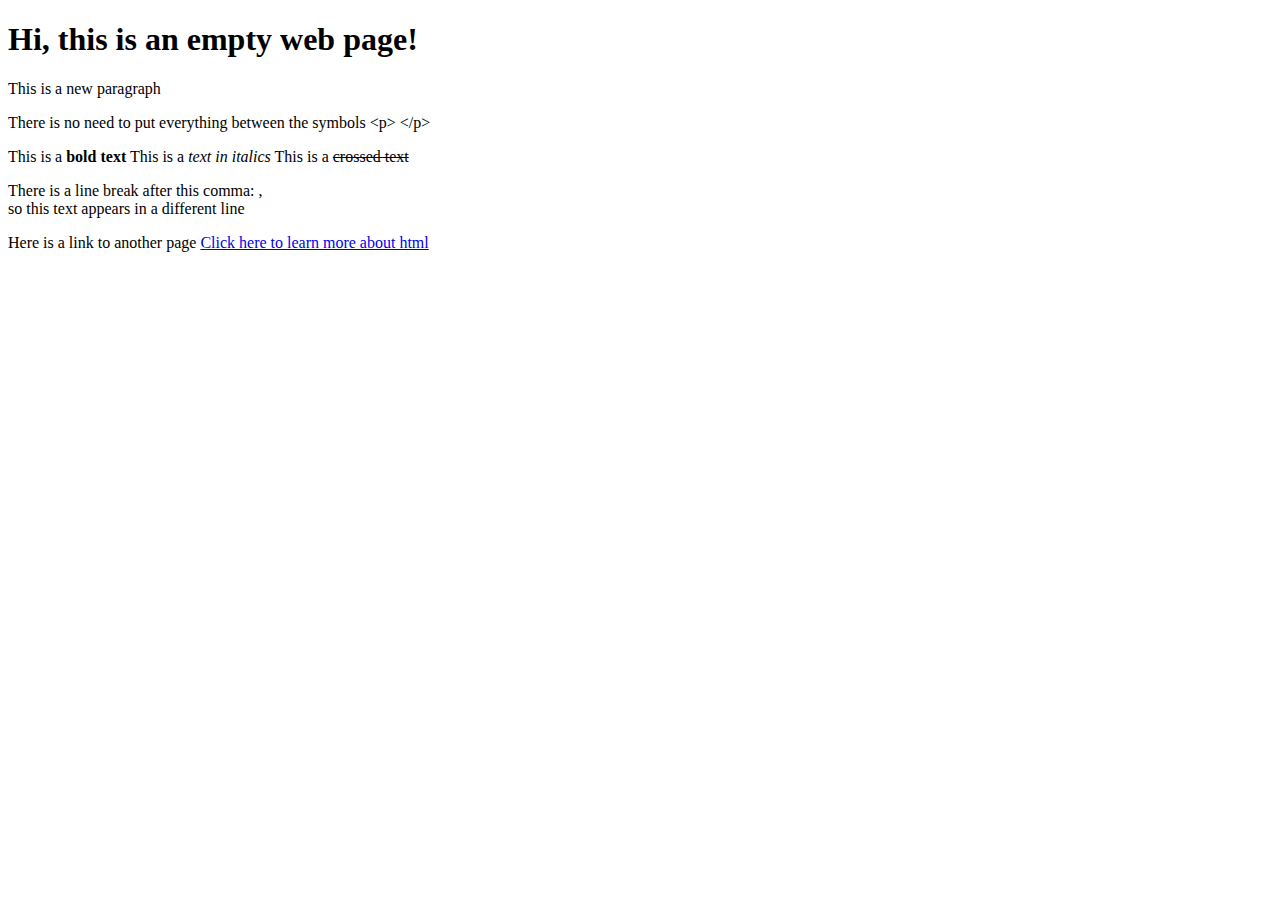
<file: EmptyPage/index.html>
<!doctype html>
<html>

  <head>
    <title>I'm the tab title</title>
  </head>

  <body>
    <h1>Hi, this is an empty web page!</h1>
    <!-- This line is commented out, so it doesn't appear in the web page  -->
    <p>
      This is a new paragraph
    </p>
    There is no need to put everything between the symbols  &lt;p&gt;  &lt;/p&gt;

    <p>
      This is a <b>bold text</b>
      This is a <i>text in italics</i>
      This is a <del>crossed text</del>
    </p>

    <p>
      There is a line break after this comma: , <br>  so this text appears in a different line
    </p>

    <p>
      Here is a link to another page <a href="https://www.w3schools.com/html/html_intro.asp">Click here to learn more about html</a>
    </p>


  <body>

</html>
</file>
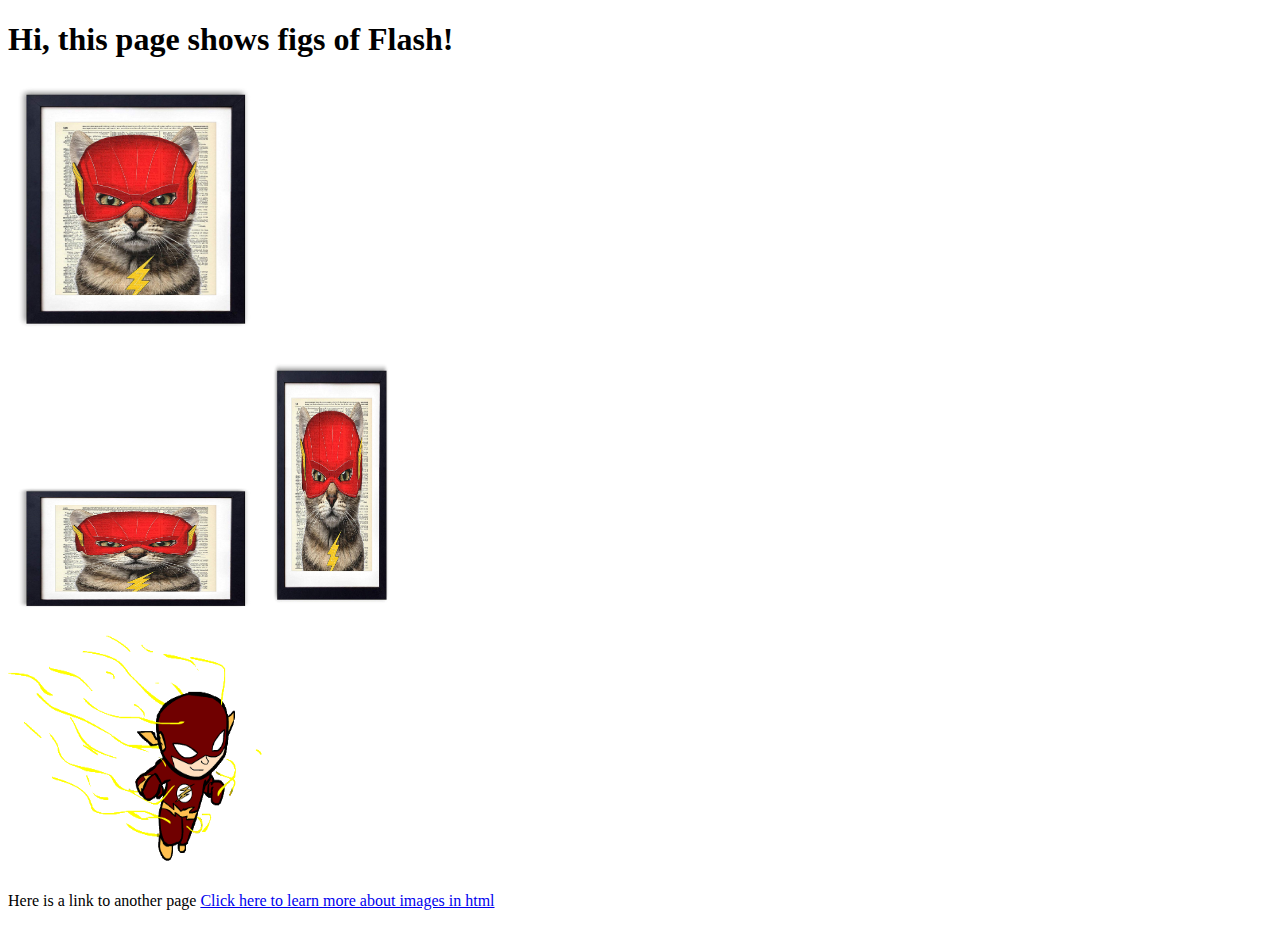
<file: GIFandImages/index.html>
<!doctype html>
<html>

  <head>
    <title>Flash images</title>
  </head>

  <body>
    <h1>Hi, this page shows figs of Flash!</h1>

    <p>
      <img src="images/catflash.jpg" alt="Square image" width="256" height="256">
    </p>

    <img src="images/catflash.jpg" alt="whatever wide" width="256" height="128">
    <img src="images/catflash.jpg" alt="whatever thin" width="128" height="256">

    <br>
    <img src="images/animatedflash.gif" alt="Flash running" width="256" height="256">

    <p>
      Here is a link to another page <a
        href="https://www.w3schools.com/html/html_images.asp">Click here to learn more about images in html</a>
    </p>

  <body>

</html>
</file>
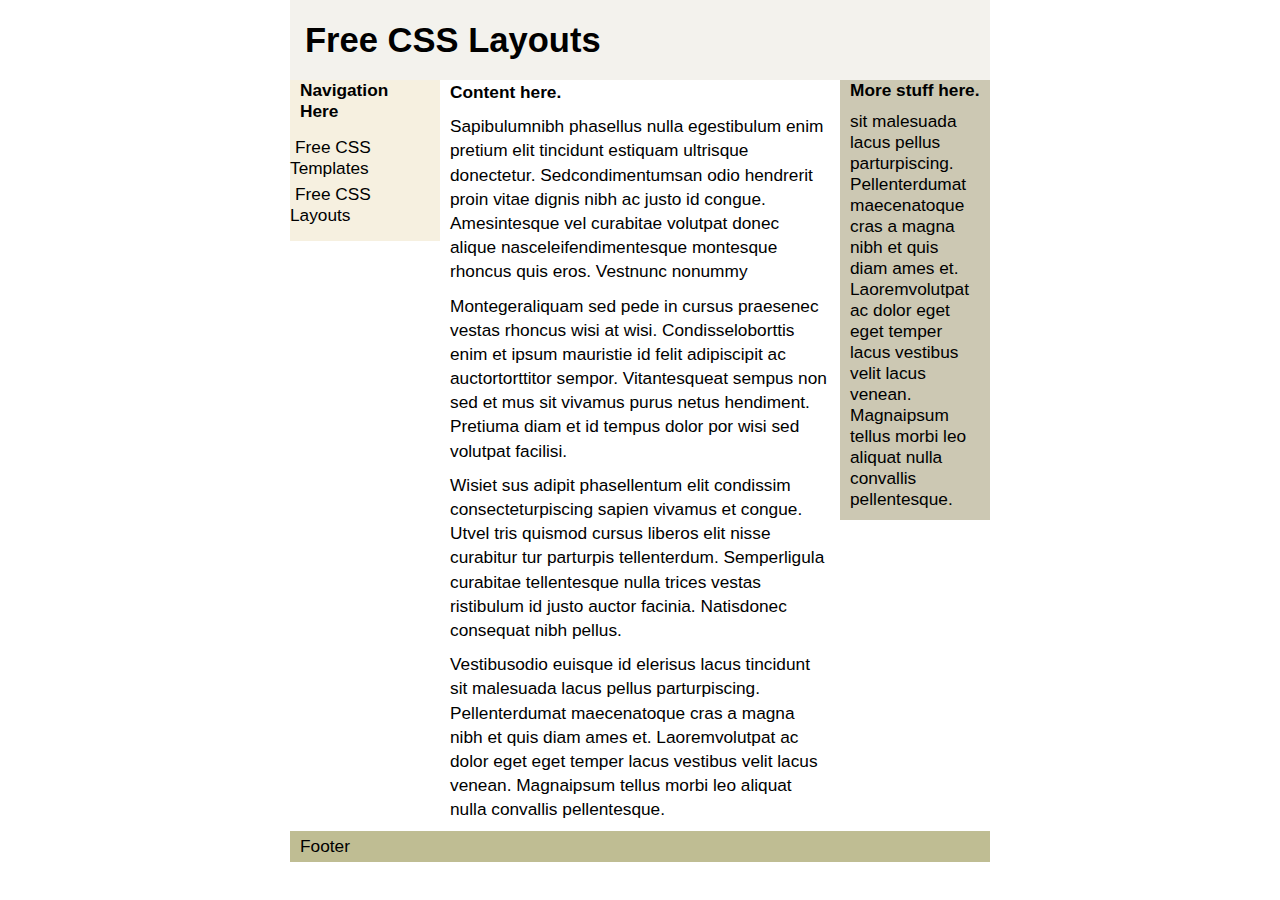
<file: LayoutCSS/index.html>
<!DOCTYPE HTML PUBLIC "-//W3C//DTD HTML 4.01//EN" "http://www.w3.org/TR/html4/strict.dtd">
<html>
<head>
<title>Free Css Layout 1</title>
<meta http-equiv="content-type" content="text/html; charset=iso-8859-1">
<link rel="stylesheet" type="text/css" href="styles.css" /> <!-- try to comment out this line -->
</head>
<body>
<div id="container">
<div id="header"><h1><a href="http://www.free-css.com/free-css-layouts.php">Free CSS Layouts</a></h1></div>
  <div id="wrapper">
    <div id="content">
      <p><strong>Content here.</strong></p>
      <p>Sapibulumnibh phasellus nulla egestibulum enim pretium elit tincidunt estiquam ultrisque donectetur. Sedcondimentumsan odio hendrerit proin vitae dignis nibh ac justo id congue. Amesintesque vel curabitae volutpat donec alique nasceleifendimentesque montesque rhoncus quis eros. Vestnunc nonummy</p>
      <p>Montegeraliquam sed pede in cursus praesenec vestas rhoncus wisi at wisi. Condisseloborttis enim et ipsum mauristie id felit adipiscipit ac auctortorttitor sempor. Vitantesqueat sempus non sed et mus sit vivamus purus netus hendiment. Pretiuma diam et id tempus dolor por wisi sed volutpat facilisi.</p>
      <p>Wisiet sus adipit phasellentum elit condissim consecteturpiscing sapien vivamus et congue. Utvel tris quismod cursus liberos elit nisse curabitur tur parturpis tellenterdum. Semperligula curabitae tellentesque nulla trices vestas ristibulum id justo auctor facinia. Natisdonec consequat nibh pellus.</p>
      <p>Vestibusodio euisque id elerisus lacus tincidunt sit malesuada lacus pellus parturpiscing. Pellenterdumat maecenatoque cras a magna nibh et quis diam ames et. Laoremvolutpat ac dolor eget eget temper lacus vestibus velit lacus venean. Magnaipsum tellus morbi leo aliquat nulla convallis pellentesque.</p>
    </div>
  </div>
  <div id="navigation">
    <p><strong>Navigation Here</strong></p>
    <ul>
      <li><a href="http://www.free-css.com/">Free CSS Templates</a></li>
      <li><a href="http://www.free-css.com/free-css-layouts.php">Free CSS Layouts</a></li>
    </ul>
  </div>
  <div id="extra">
    <p><strong>More stuff here.</strong></p>
    <p>sit malesuada lacus pellus parturpiscing. Pellenterdumat maecenatoque cras a magna nibh et quis diam ames et. Laoremvolutpat ac dolor eget eget temper lacus vestibus velit lacus venean. Magnaipsum tellus morbi leo aliquat nulla convallis pellentesque.</p>
  </div>
  <div id="footer">
    <p>Footer</p>
  </div>
</div>
</body>
</html>
</file>
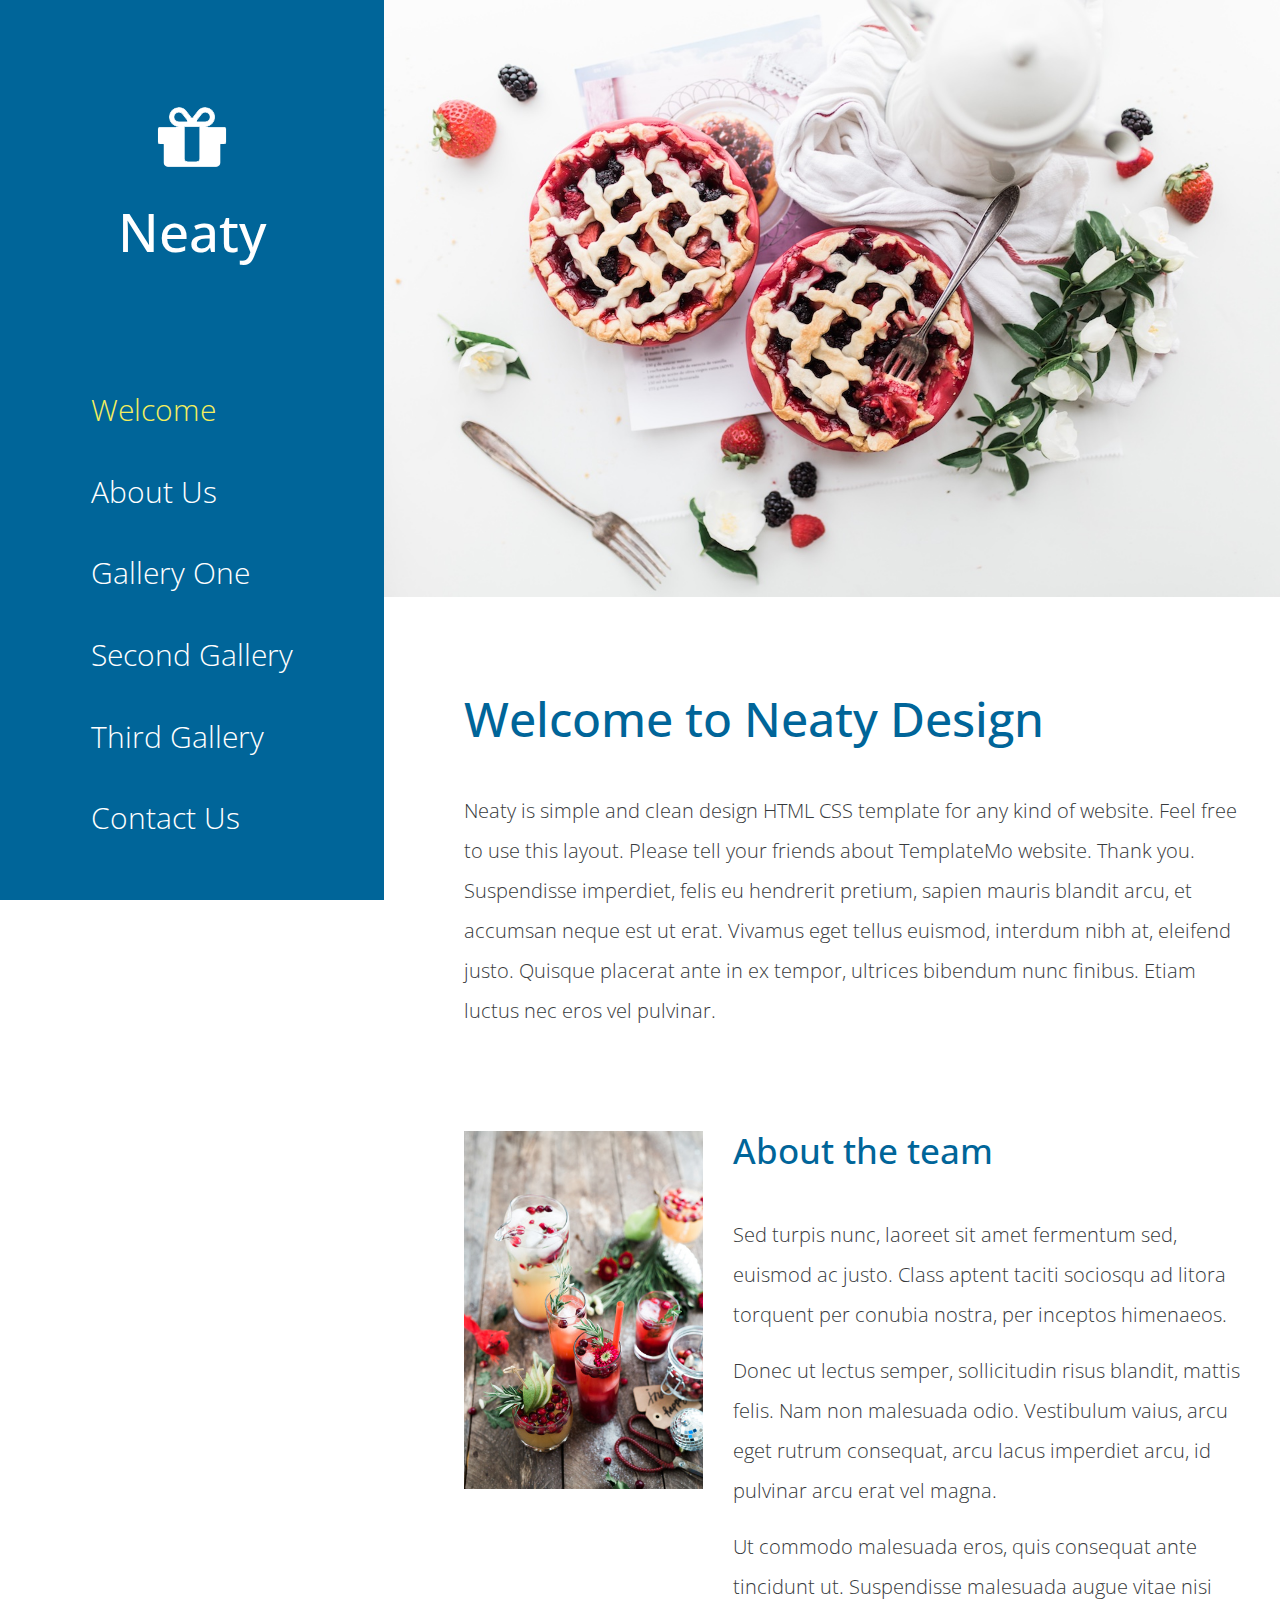
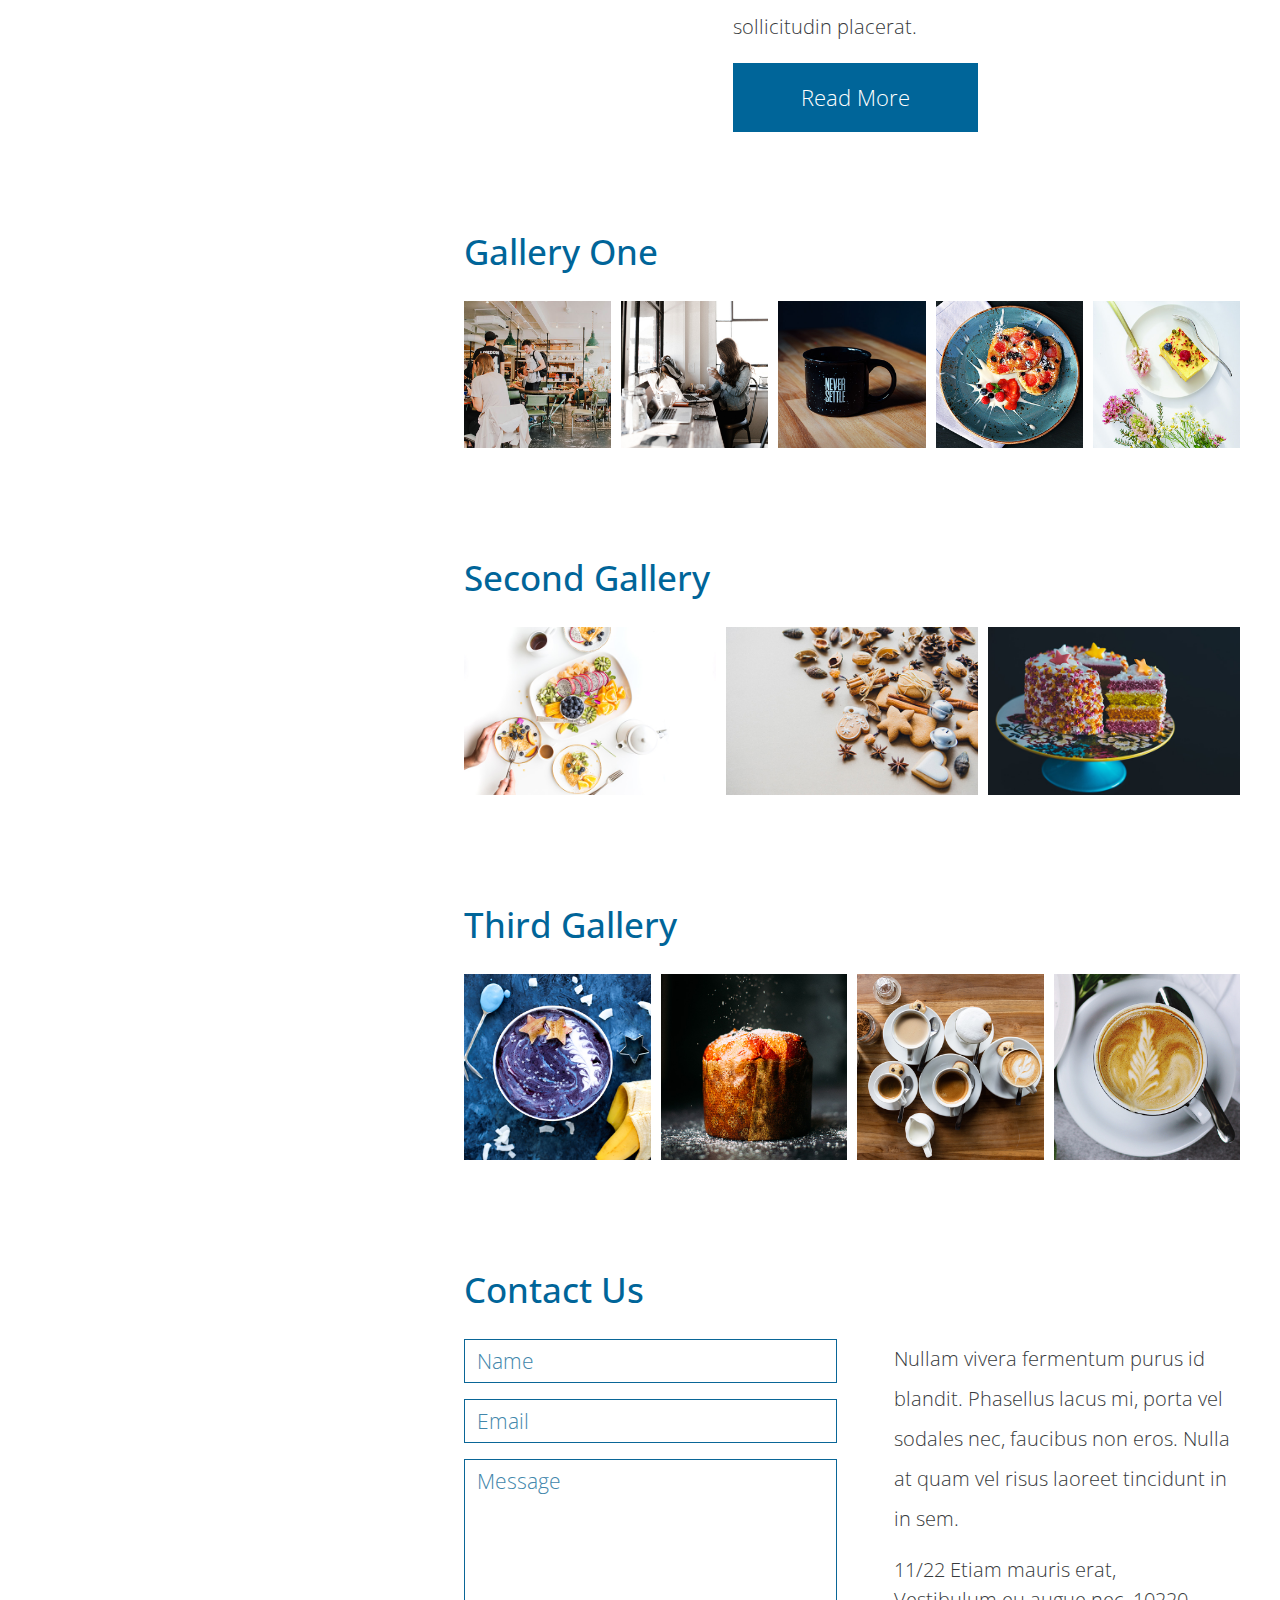
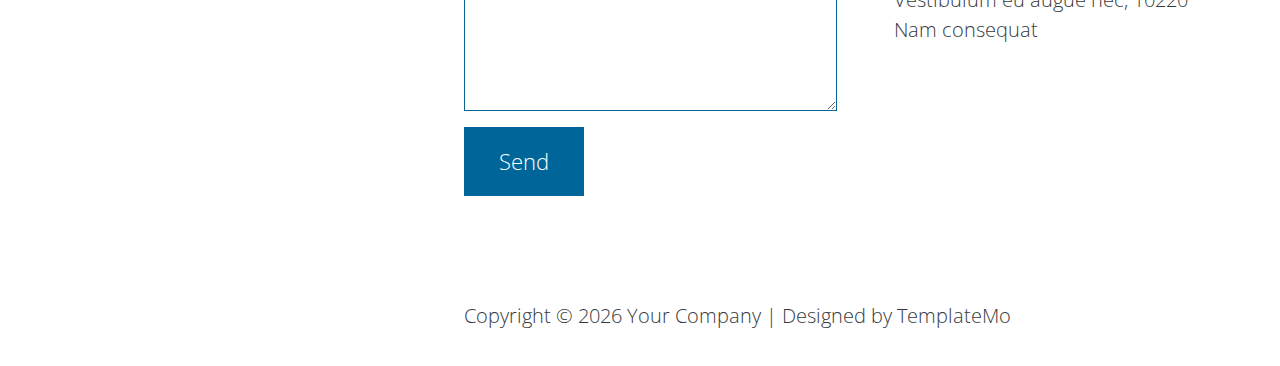
<file: Neaty/index.html>
<!DOCTYPE html>
<html>
<head>
    <meta charset="utf-8">
    <meta http-equiv="X-UA-Compatible" content="IE=edge">
    <meta name="viewport" content="width=device-width, initial-scale=1">

    <title>Neaty HTML Web Template</title>
<!--
Neaty HTML Template
http://www.templatemo.com/tm-501-neaty
-->
    <!-- load stylesheets -->
    <link rel="stylesheet" href="https://fonts.googleapis.com/css?family=Open+Sans:300,400">  <!-- Google web font "Open Sans" -->
    <link rel="stylesheet" href="css/bootstrap.min.css">                                      <!-- Bootstrap style -->
    <link rel="stylesheet" href="css/magnific-popup.css">                                <!-- Magnific pop up style, http://dimsemenov.com/plugins/magnific-popup/ -->
    <link rel="stylesheet" href="css/templatemo-style.css">                                   <!-- Templatemo style -->

    <!-- HTML5 shim and Respond.js for IE8 support of HTML5 elements and media queries -->
    <!-- WARNING: Respond.js doesn't work if you view the page via file:// -->
        <!--[if lt IE 9]>
          <script src="https://oss.maxcdn.com/html5shiv/3.7.2/html5shiv.min.js"></script>
          <script src="https://oss.maxcdn.com/respond/1.4.2/respond.min.js"></script>
          <![endif]-->
</head>
    <body>
        <div class="container">
            <div class="row">
                <div class="tm-left-right-container">
                    <!-- Left column: logo and menu -->
                    <div class="tm-blue-bg tm-left-column">
                        <div class="tm-logo-div text-xs-center">
                            <img src="img/tm-neaty-logo.png" alt="Logo">
                            <h1 class="tm-site-name">Neaty</h1>
                        </div>
                        <nav class="tm-main-nav">
                            <ul class="tm-main-nav-ul">
                                <li class="tm-nav-item">
                                    <a href="#welcome" class="tm-nav-item-link">Welcome</a>
                                </li>
                                <li class="tm-nav-item">
                                    <a href="#about" class="tm-nav-item-link">About Us</a>
                                </li>
                                <li class="tm-nav-item">
                                    <a href="#galleryone" class="tm-nav-item-link">Gallery One</a>
                                </li>
                                <li class="tm-nav-item">
                                    <a href="#secondgallery" class="tm-nav-item-link">Second Gallery</a>
                                </li>
                                <li class="tm-nav-item">
                                    <a href="#thirdgallery" class="tm-nav-item-link">Third Gallery</a>
                                </li>
                                <li class="tm-nav-item">
                                    <a href="#contact" class="tm-nav-item-link">Contact Us</a>
                                </li>
                            </ul>
                        </nav>
                    </div> <!-- Left column: logo and menu -->

                    <!-- Right column: content -->
                    <div class="tm-right-column">
                        <figure>
                            <img src="img/neaty-01.jpg" alt="Header image" class="img-fluid">
                        </figure>

                        <div class="tm-content-div">
                            <!-- Welcome section -->
                            <section id="welcome" class="tm-section">
                                <header>
                                    <h2 class="tm-blue-text tm-welcome-title tm-margin-b-45">Welcome to Neaty Design</h2>
                                </header>
                                <p>Neaty is simple and clean design HTML CSS template for any kind of website. Feel free to use this layout. Please tell your friends about TemplateMo website. Thank you. Suspendisse imperdiet, felis eu hendrerit pretium, sapien mauris blandit arcu, et accumsan neque est ut erat. Vivamus eget tellus euismod, interdum nibh at, eleifend justo. Quisque placerat ante in ex tempor, ultrices bibendum nunc finibus. Etiam luctus nec eros vel pulvinar.</p>
                            </section>
                            <!-- About section -->
                            <section id="about" class="tm-section">
                                <div class="row">
                                    <div class="col-lg-8 col-md-7 col-sm-12 col-xs-12 push-lg-4 push-md-5">
                                        <header>
                                            <h2 class="tm-blue-text tm-section-title tm-margin-b-45">About the team</h2>
                                        </header>
                                        <p>Sed turpis nunc, laoreet sit amet fermentum sed, euismod ac justo. Class aptent taciti sociosqu ad litora torquent per conubia nostra, per inceptos himenaeos.</p>
                                        <p>Donec ut lectus semper, sollicitudin risus blandit, mattis felis. Nam non malesuada odio. Vestibulum vaius, arcu eget rutrum consequat, arcu lacus imperdiet arcu, id pulvinar arcu erat vel magna.</p>
                                        <p>Ut commodo malesuada eros, quis consequat ante tincidunt ut. Suspendisse malesuada augue vitae nisi sollicitudin placerat.</p>
                                        <a href="#" class="tm-button tm-button-wide">Read More</a>
                                    </div>

                                    <div class="col-lg-4 col-md-5 col-sm-12 col-xs-12 pull-lg-8 pull-md-7 tm-about-img-container">
                                        <img src="img/neaty-02.jpg" alt="Image" class="img-fluid">
                                    </div>
                                </div>
                            </section>

                            <!-- Gallery One section -->
                            <section id="galleryone" class="tm-section">
                                <header><h2 class="tm-blue-text tm-section-title tm-margin-b-30">Gallery One</h2></header>
                                <div class="tm-gallery-container tm-gallery-1">
                                    <div class="tm-img-container tm-img-container-1">
                                        <a href="img/neaty-03.jpg"><img src="img/neaty-03.jpg" alt="Image" class="img-fluid tm-img-tn"></a>
                                    </div>
                                    <div class="tm-img-container tm-img-container-1">
                                        <a href="img/neaty-04.jpg"><img src="img/neaty-04.jpg" alt="Image" class="img-fluid tm-img-tn"></a>
                                    </div>
                                    <div class="tm-img-container tm-img-container-1">
                                        <a href="img/neaty-05.jpg"><img src="img/neaty-05.jpg" alt="Image" class="img-fluid tm-img-tn"></a>    
                                    </div>
                                    <div class="tm-img-container tm-img-container-1">
                                        <a href="img/neaty-06.jpg"><img src="img/neaty-06.jpg" alt="Image" class="img-fluid tm-img-tn"></a>    
                                    </div>
                                    <div class="tm-img-container tm-img-container-1">
                                        <a href="img/neaty-07.jpg"><img src="img/neaty-07.jpg" alt="Image" class="img-fluid tm-img-tn"></a>    
                                    </div>
                                </div>
                            </section>

                            <!-- Second Gallery section -->
                            <section id="secondgallery" class="tm-section">
                                <header><h2 class="tm-blue-text tm-section-title tm-margin-b-30">Second Gallery</h2></header>
                                <div class="tm-gallery-container tm-gallery-2">
                                    <div class="tm-img-container tm-img-container-2">
                                        <a href="img/neaty-08.jpg"><img src="img/neaty-08.jpg" alt="Image" class="img-fluid tm-img-tn"></a>    
                                    </div>
                                    <div class="tm-img-container tm-img-container-2">
                                        <a href="img/neaty-09.jpg"><img src="img/neaty-09.jpg" alt="Image" class="img-fluid tm-img-tn"></a>    
                                    </div>
                                    <div class="tm-img-container tm-img-container-2">
                                        <a href="img/neaty-10.jpg"><img src="img/neaty-10.jpg" alt="Image" class="img-fluid tm-img-tn"></a>    
                                    </div>
                                </div>
                            </section>

                            <!-- Third Gallery section -->
                            <section id="thirdgallery" class="tm-section">
                                <header><h2 class="tm-blue-text tm-section-title tm-margin-b-30">Third Gallery</h2></header>
                                <div class="tm-gallery-container tm-gallery-3">
                                    <div class="tm-img-container tm-img-container-3">
                                        <a href="img/neaty-11.jpg"><img src="img/neaty-11.jpg" alt="Image" class="img-fluid tm-img-tn"></a>    
                                    </div>
                                    <div class="tm-img-container tm-img-container-3">
                                        <a href="img/neaty-12.jpg"><img src="img/neaty-12.jpg" alt="Image" class="img-fluid tm-img-tn"></a>
                                    </div>
                                    <div class="tm-img-container tm-img-container-3">
                                        <a href="img/neaty-13.jpg"><img src="img/neaty-13.jpg" alt="Image" class="img-fluid tm-img-tn"></a>
                                    </div>
                                    <div class="tm-img-container tm-img-container-3">
                                        <a href="img/neaty-14.jpg"><img src="img/neaty-14.jpg" alt="Image" class="img-fluid tm-img-tn"></a>
                                    </div>
                                </div>
                            </section>

                            <!-- Contact Us section -->
                            <section id="contact" class="tm-section">
                                <header><h2 class="tm-blue-text tm-section-title tm-margin-b-30">Contact Us</h2></header>

                                <div class="row">
                                    <div class="col-lg-6">
                                        <form action="#contact" method="post" class="contact-form">
                                            <div class="form-group">
                                                <input type="text" id="contact_name" name="contact_name" class="form-control" placeholder="Name"  required/>
                                            </div>
                                            <div class="form-group">
                                                <input type="email" id="contact_email" name="contact_email" class="form-control" placeholder="Email"  required/>
                                            </div>
                                            <div class="form-group">
                                                <textarea id="contact_message" name="contact_message" class="form-control" rows="9" placeholder="Message" required></textarea>
                                            </div>
                                            <button type="submit" class="float-right tm-button">Send</button>
                                        </form>
                                    </div>

                                    <div class="col-lg-6 tm-contact-right">
                                        <p>
                                        Nullam vivera fermentum purus id blandit. Phasellus lacus mi, porta vel sodales nec, faucibus non eros. Nulla at quam vel risus laoreet tincidunt in in sem.
                                        </p>
                                        <address>
                                            11/22 Etiam mauris erat,<br>
                                            Vestibulum eu augue nec, 10220<br>
                                            Nam consequat
                                        </address>
                                    </div>
                                </div>

                            </section>
                            <footer>
                                <p class="tm-copyright-p">Copyright &copy; <span class="tm-current-year">2017</span> Your Company

                                | Designed by TemplateMo</p>
                            </footer>
                        </div>

                    </div> <!-- Right column: content -->
                </div>
            </div> <!-- row -->
        </div> <!-- container -->

        <!-- load JS files -->
        <script src="js/jquery-1.11.3.min.js"></script>             <!-- jQuery (https://jquery.com/download/) -->
        <script src="js/jquery.magnific-popup.min.js"></script>     <!-- Magnific pop-up (http://dimsemenov.com/plugins/magnific-popup/) -->
        <script src="js/jquery.singlePageNav.min.js"></script>      <!-- Single Page Nav (https://github.com/ChrisWojcik/single-page-nav) -->
        <script>

            $(document).ready(function(){

                // Single page nav
                $('.tm-main-nav').singlePageNav({
                    'currentClass' : "active",
                    offset : 20
                });

                // Magnific pop up
                $('.tm-gallery-1').magnificPopup({
                  delegate: 'a', // child items selector, by clicking on it popup will open
                  type: 'image',
                  gallery: {enabled:true}
                  // other options
                });

                $('.tm-gallery-2').magnificPopup({
                  delegate: 'a', // child items selector, by clicking on it popup will open
                  type: 'image',
                  gallery: {enabled:true}
                  // other options
                });

                $('.tm-gallery-3').magnificPopup({
                  delegate: 'a', // child items selector, by clicking on it popup will open
                  type: 'image',
                  gallery: {enabled:true}
                  // other options
                });

                $('.tm-current-year').text(new Date().getFullYear());
            });
        </script>
</body>
</html>
</file>
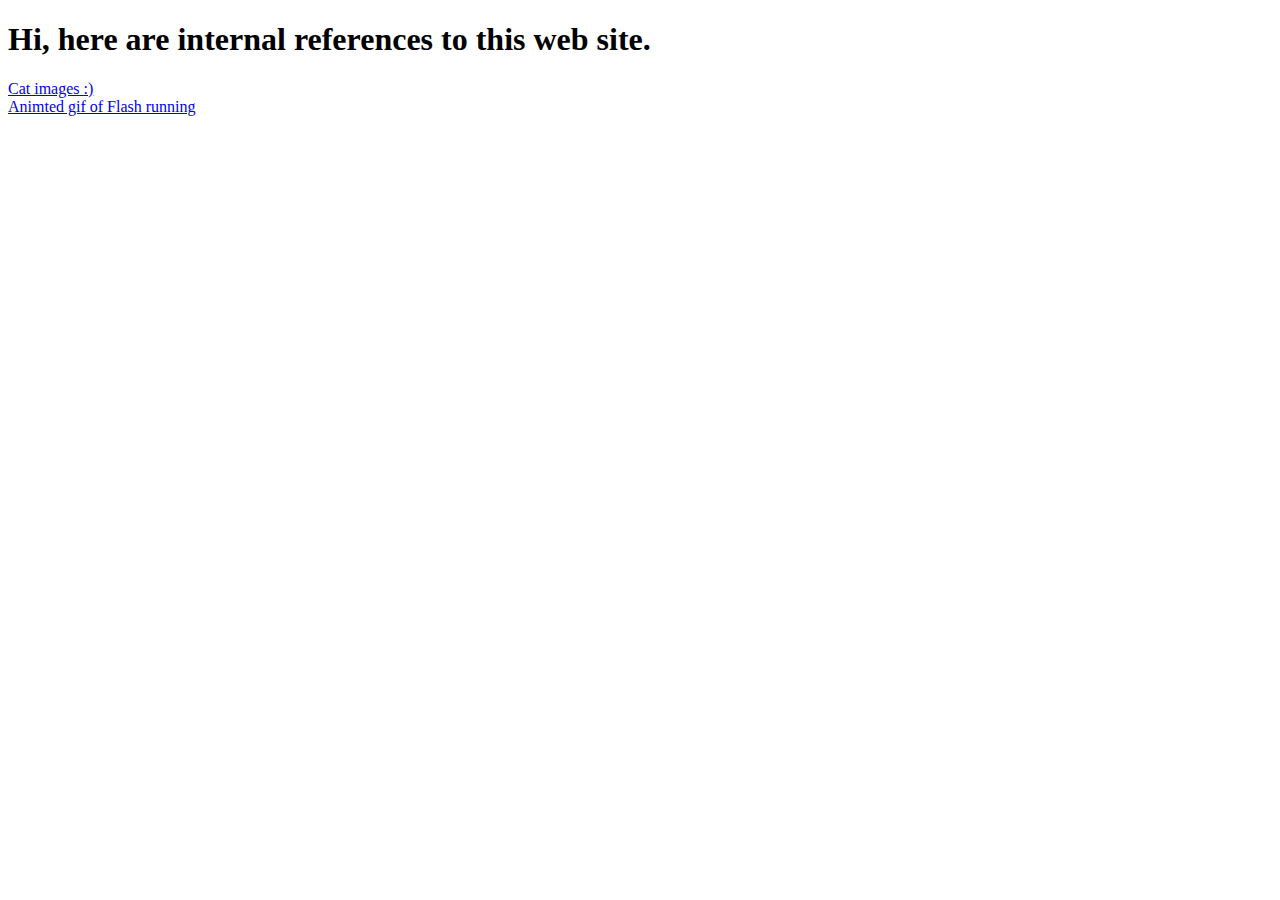
<file: References/index.html>
<!doctype html>
<html>

  <head>
    <title>Flash images</title>
  </head>

  <body>
    <h1>Hi, here are internal references to this web site.</h1>

    <a href="cat_pics.html" title="first link">Cat images :)</a>
    <br>
    <a href="flash_running.html">Animted gif of Flash running</a>



  <body>

</html>
</file>
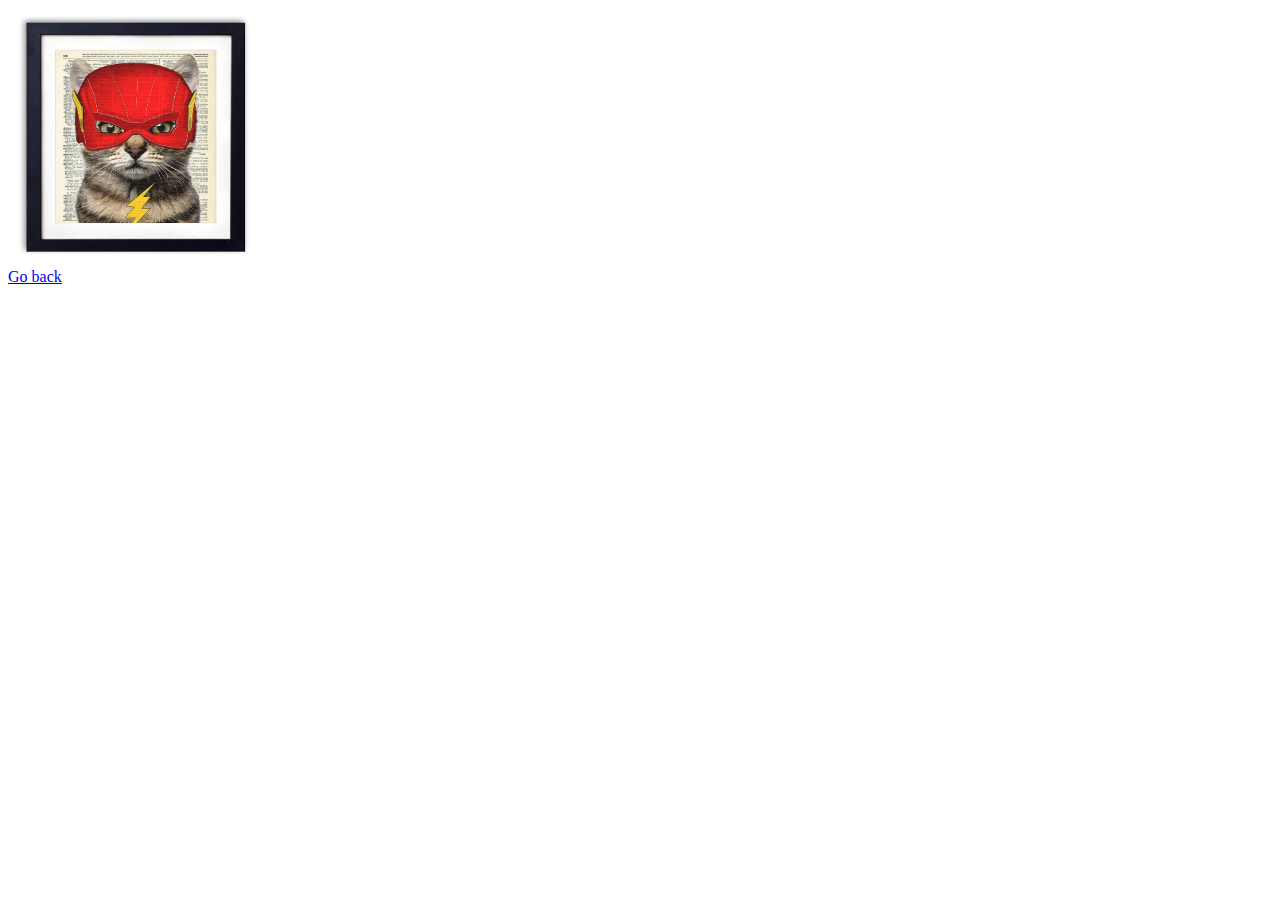
<file: References/cat_pics.html>
<!doctype html>
<html>

  <head>
    <title>Cat-Flash</title>
  </head>

  <body>
    <img src="images/catflash.jpg" alt="Square image" width="256" height="256">

    <br>

    <a href="index.html">Go back</a>

  </body>
</html>
</file>
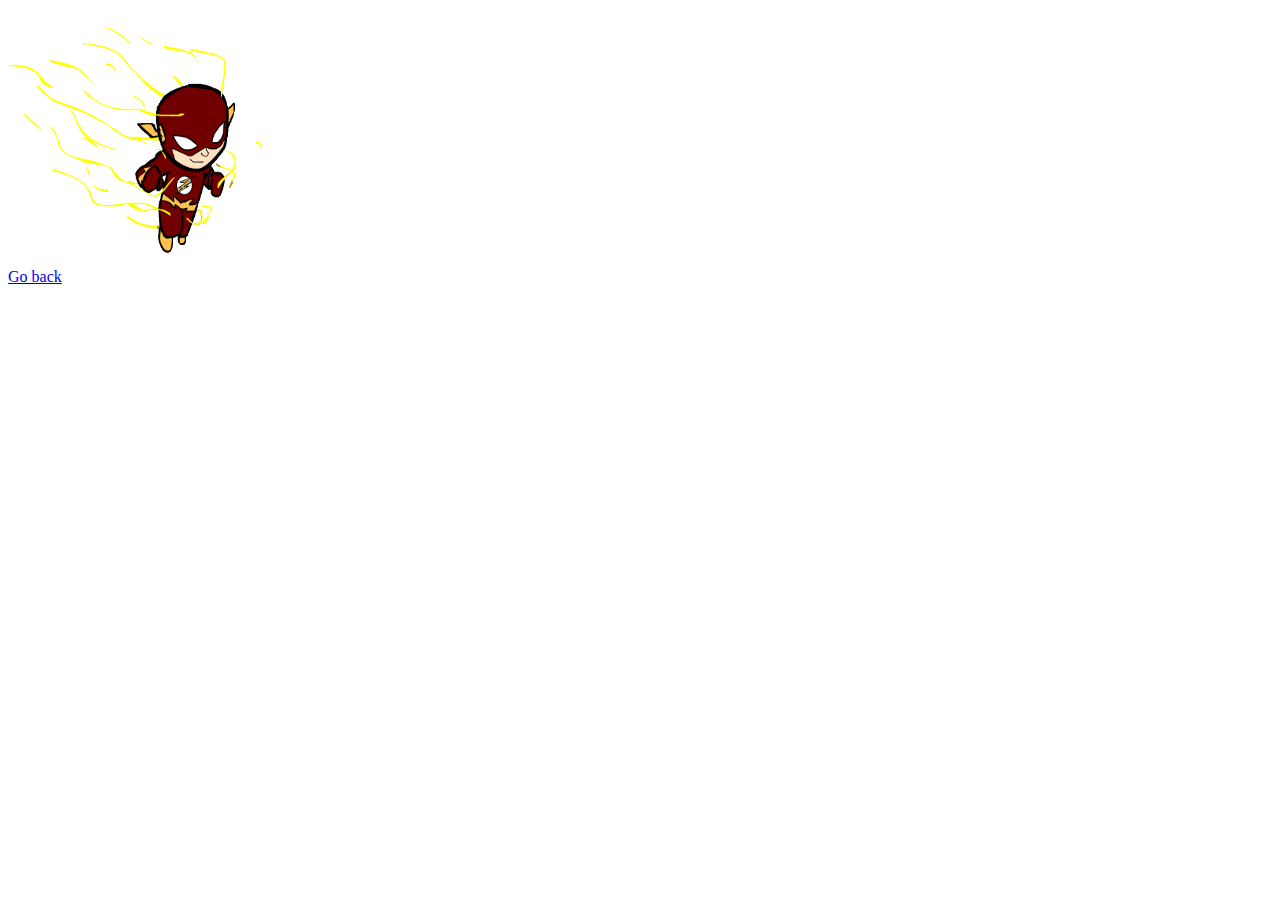
<file: References/flash_running.html>
<!doctype html>
<html>

  <head>
    <title>Animated</title>
  </head>

  <body>
    <img src="images/animatedflash.gif" alt="Flash running" width="256" height="256">

    <br>

    <a href="index.html">Go back</a>

  </body>


</html>
</file>
<file: LayoutCSS/styles.css>
html,body{margin:0;padding:0}
body{font: 108% arial,sans-serif;text-align:center}
p{margin:0 10px 10px}
a{padding:5px; text-decoration:none; color:#000000;}
div#header{background-color:#F3F2ED;}
div#header h1{height:80px;line-height:80px;margin:0;padding-left:10px;}
div#container{text-align:left}
div#content p{line-height:1.4}
div#navigation{background:#F6F0E0;}
div#navigation ul{margin:15px 0; padding:0; list-style-type:none;}
div#navigation li{margin-bottom:5px;}
div#extra{background:#CCC8B3;}
div#footer{background:#BFBD93;}
div#footer p{margin:0;padding:5px 10px}
div#container{width:700px;margin:0 auto}
div#wrapper{float:left;width:100%}
div#content{margin: 0 150px}
div#navigation{float:left;width:150px;margin-left:-700px}
div#extra{float:left;width:150px;margin-left:-150px}
div#footer{clear:left;width:100%}
</file>
<file: Neaty/css/templatemo-style.css>
/*

Neaty HTML Template

http://www.templatemo.com/tm-501-neaty

*/
body {
	font-family: 'Open Sans', Helvetica, Arial, sans-serif;
	font-size: 20px;
	font-weight: 300;
	overflow-x: hidden;
}

a, button { transition: all 0.3s ease; }
a:hover,
a:focus {
	text-decoration: none;
	outline: none;
}

.row { display: block; }
.tm-left-right-container { width: 100%; }

.tm-blue-bg {
	background-color: #006599;
	color: white;
}

.tm-blue-text {	color: #006599; }
.tm-blue-bg a {	color: white; }

.tm-site-name {
	font-size: 4rem;
	margin-top: 20px;
}

.tm-logo-div { 
	padding-top: 40px; 
	padding-bottom: 40px;
}

.tm-main-nav { display: none; }

.tm-main-nav-ul {
	display: inline-block;
	padding-left: 0;
}

.tm-section { margin-bottom: 60px; }
.tm-welcome-title {	font-size: 2.4rem; }
.tm-section-title {	font-size: 2.2rem; }
.tm-content-div { padding: 40px; }
.tm-margin-b-45 { margin-bottom: 45px; }
.tm-margin-b-30 { margin-bottom: 30px; }
p { line-height: 2; }

.tm-button {
	background-color: #006599;
	border: none;
	color: white;
	cursor: pointer;
	display: inline-block;
	font-size: 1.4rem;	
	padding: 18px 35px;
}

.tm-button-wide { padding: 18px 40px; }

.tm-button:hover,
.tm-button:active,
.tm-button:focus {
	background-color: #2790c6;
	color: white;
}

.tm-nav-item:hover a,
.tm-nav-item:active a,
.tm-nav-item:focus a,
.tm-nav-item-link.active {
	color: #f4ef5e;
}

.tm-about-img-container { margin-top: 50px; }

.tm-gallery-container {
	overflow: auto;
	margin-left: -5px;
	margin-right: -5px;
}

.tm-img-container {	float: left; }

.tm-img-container-1,
.tm-img-container-2,
.tm-img-container-3 { 
	margin-bottom: 10px;
	width: 50%; 
}

.tm-img-tn {
	padding-left: 5px;
	padding-right: 5px;
}

.tm-img-tn {
	display: block;
	margin: 0 auto;
}

.tm-contact-right { margin-top: 40px; }

.form-control {
	border-color: #0a6697;
	border-radius: 0;
	color: #4286ab;
	font-family: 'Open Sans', Helvetica, Arial, sans-serif;
	font-size: 1.3rem;
}

input::-webkit-input-placeholder,
textarea::-webkit-input-placeholder {
	color: #4286ab !important;
}
 
input:-moz-placeholder,
textarea:-moz-placeholder { /* Firefox 18- */
	color: #4286ab !important;  
}
 
input::-moz-placeholder,
textarea::-moz-placeholder {  /* Firefox 19+ */
	color: #4286ab !important;  
}
 
input:-ms-input-placeholder,
textarea:-ms-input-placeholder {  
	color: #4286ab !important;  
}

.tm-contact-right {	padding-left: 15px; }
.tm-copyright-p { margin-bottom: 0; }

/* Media Queries */
@media (min-width: 576px) {
	.container { width: 100%; }
	.tm-site-name { margin-top: 35px; }
	.tm-welcome-title { font-size: 3rem; }
	.tm-img-container-1 { width: 20%; }
	.tm-img-container-2 { width: 33.3334%; }
	.tm-img-container-3 { width: 25%; }
}

@media (min-width: 768px) {
	.tm-about-img-container { margin-top: 0; }
}

@media (min-width: 992px) {
	.tm-main-nav {
		display: flex;
		justify-content: center;
	}

	.tm-left-column { 
		position: fixed; 
		height: 100%;
	}

	.container { width: 100%; }
	.tm-left-column { width: 30%; }

	.tm-right-column {
		float: right;
		width: 70%;
	}

	.tm-nav-item {
		cursor: pointer;
		font-size: 1.5rem;
		list-style: none;
		padding: 18px 30px;
		transition: all 0.3s ease;
	}

	.tm-site-name {
	    font-size: 3.3rem;
	    margin-top: 30px;
	}

	.tm-logo-div {
	    padding-top: 50px;
	    padding-bottom: 50px;
	}

	.tm-section { margin-bottom: 100px; }

	.tm-content-div { padding: 80px 40px 30px 80px;	}

	.tm-img-container-1 {
		margin-bottom: 10px;
		width: 33.3334%;
	}

	.tm-img-container-2 {
		margin-bottom: 10px;
		width: 50%;
	}

	.tm-img-container-3 {
		margin-bottom: 10px;
		width: 33.3333%;
	}

	.tm-contact-right { margin-top: 0; }
}

@media (min-width: 1200px) {		
	.container { width: 100%; }	
	.tm-button-wide { padding: 18px 68px; }
	.tm-img-container-1 { width: 20%; }
	.tm-img-container-2 { width: 33.3333%; }
	.tm-img-container-3 { width: 25%; }
	.tm-contact-right { padding-left: 42px; }
}

@media (min-width: 1500px) {	
	.container { width: 100%; }
	p { margin-bottom: 30px; }

	.tm-gallery-container {
		overflow: auto;
		margin-left: -10px;
		margin-right: -10px;
	}

	.tm-img-tn {
		padding-left: 10px;
		padding-right: 10px;
	}
}

@media (min-width: 1800px) {
	.container,
	.tm-left-right-container {
	    width: 100%;
	}

	p { margin-bottom: 36px; }

	.tm-gallery-container {
		overflow: auto;
		margin-left: -10px;
		margin-right: -10px;
	}

	.tm-img-container-1 { width: 20%; }

	.tm-img-tn {
		padding-left: 10px;
		padding-right: 10px;
	}
}

@media (max-height: 860px) {
	.tm-logo-div {
	    padding-top: 45px;
	    padding-bottom: 20px;
	}

	.tm-nav-item { font-size: 1.4rem; }

	.tm-site-name {
		font-size: 2.4rem;
		margin-top: 10px;
	}
}

@media (min-height: 859px) {
	.tm-logo-div {
	    padding-top: 100px;
	    padding-bottom: 100px;
	}

	.tm-nav-item { font-size: 1.9rem; }
}
</file>
